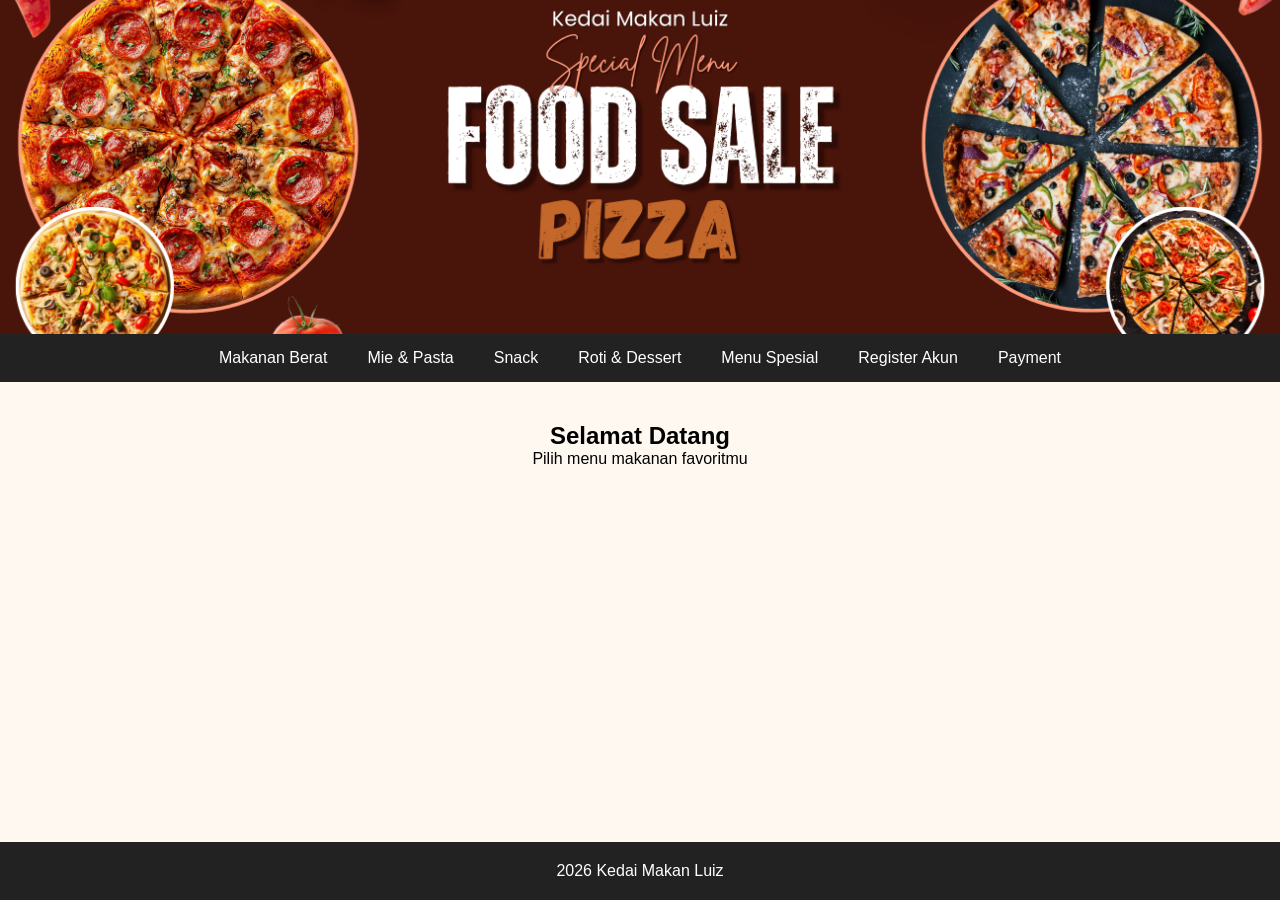
<file: index.html>
<html>
<head>
<title>Kedai Makan Luiz</title>
<link rel="stylesheet" href="sum 6.css">
<script src="sum 6.js"></script>
</head>
<body>

<header>
</header>

<nav>
<ul>

<li><a href="#">Makanan Berat</a>
<ul>
<li><a href="nasigoreng.html">Nasi Goreng</a></li>
<li><a href="ayamgeprek.html">Ayam Geprek</a></li>
</ul>
</li>

<li><a href="#">Mie & Pasta</a>
<ul>
<li><a href="mieayam.html">Mie Ayam</a></li>
<li><a href="spaghetti.html">Spaghetti</a></li>
</ul>
</li>

<li><a href="#">Snack</a>
<ul>
<li><a href="kentang.html">Kentang Goreng</a></li>
<li><a href="burger.html">Burger</a></li>
</ul>
</li>

<li><a href="#">Roti & Dessert</a>
<ul>
<li><a href="donat.html">Donat</a></li>
<li><a href="rotibakar.html">Roti Bakar</a></li>
</ul>
</li>

<li><a href="#">Menu Spesial</a>
<ul>
<li><a href="pizza.html">Pizza</a></li>
<li><a href="sate.html">Sate</a></li>
</ul>
</li>

<li><a href="Register.html">Register Akun</a></li>

<li><a href="buy.html">Payment</a></li>

</ul>
</nav>

<section class="home">
<h2>Selamat Datang</h2>
<p>Pilih menu makanan favoritmu</p>
</section>

<footer>
<p> 2026 Kedai Makan Luiz </p>
</footer>

</body>
</html>
</file>
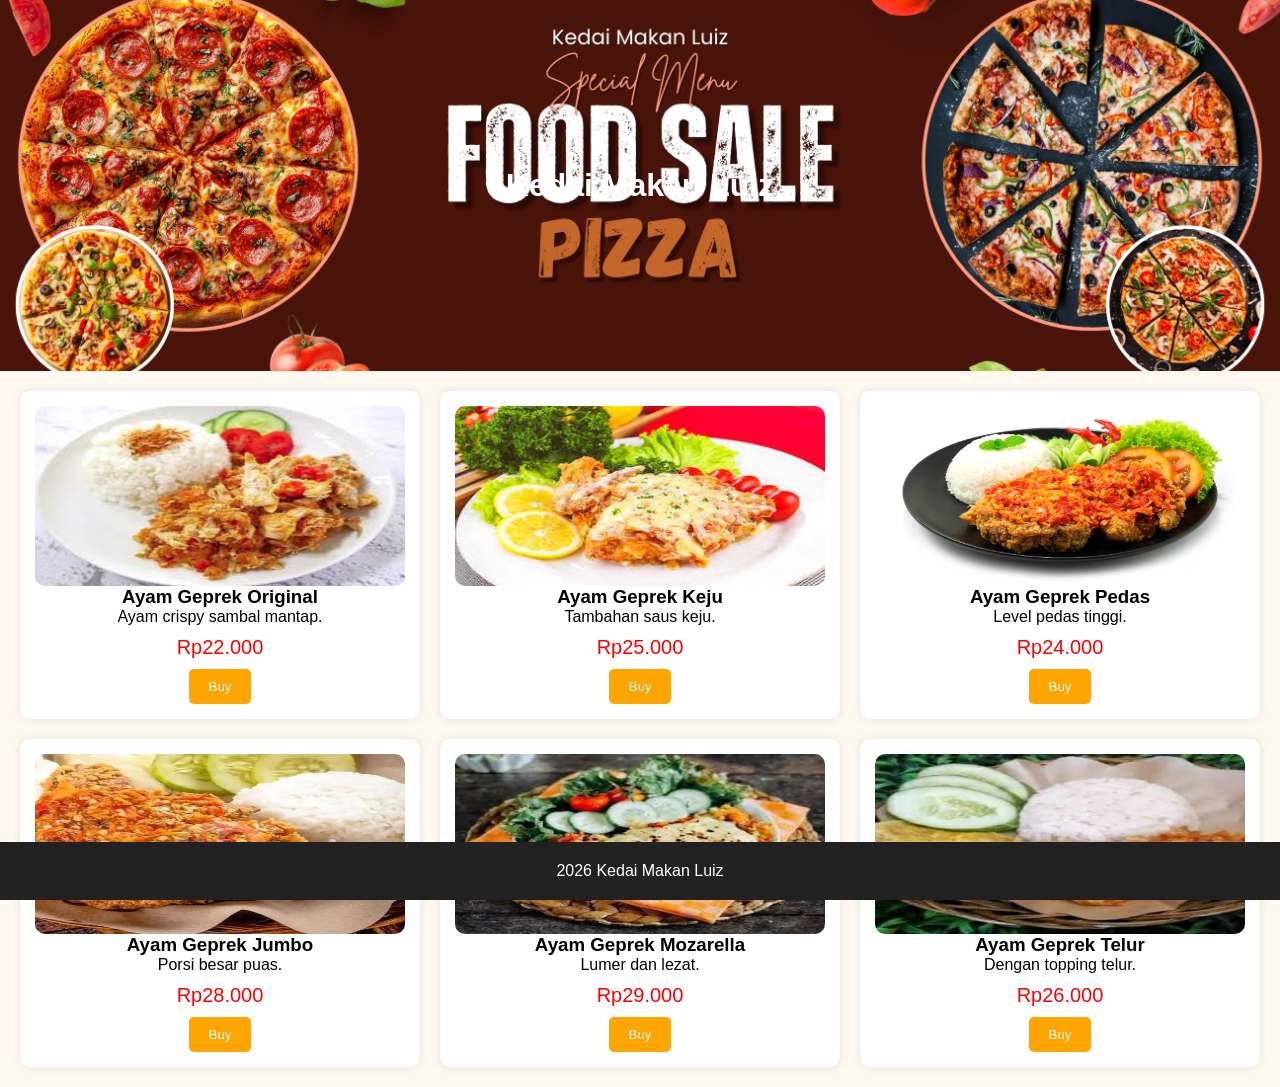
<file: ayamgeprek.html>
<html>
<head>
<title>Kedai Makan Luiz</title>
<link rel="stylesheet" href="sum 6.css">
<script src="sum 6.js"></script>
</head>
<body>

<header>
<h1>Kedai Makan Luiz</h1>
</header>

<section class="products">

<div class="card">
<img src="aygep ori.jfif">
<h3>Ayam Geprek Original</h3>
<p>Ayam crispy sambal mantap.</p>
<div class="price">Rp22.000</div>
<button onclick="beli('Ayam Geprek Original')">Buy</button>
</div>

<div class="card">
<img src="aygep keju.jfif">
<h3>Ayam Geprek Keju</h3>
<p>Tambahan saus keju.</p>
<div class="price">Rp25.000</div>
<button onclick="beli('Ayam Geprek Keju')">Buy</button>
</div>

<div class="card">
<img src="aygep pedas.avif">
<h3>Ayam Geprek Pedas</h3>
<p>Level pedas tinggi.</p>
<div class="price">Rp24.000</div>
<button onclick="beli('Ayam Geprek Pedas')">Buy</button>
</div>

<div class="card">
<img src="aygep jumbo.jpeg">
<h3>Ayam Geprek Jumbo</h3>
<p>Porsi besar puas.</p>
<div class="price">Rp28.000</div>
<button onclick="beli('Ayam Geprek Jumbo')">Buy</button>
</div>

<div class="card">
<img src="aygep mozza.jfif">
<h3>Ayam Geprek Mozarella</h3>
<p>Lumer dan lezat.</p>
<div class="price">Rp29.000</div>
<button onclick="beli('Ayam Geprek Mozarella')">Buy</button>
</div>

<div class="card">
<img src="aygep telur.jpeg">
<h3>Ayam Geprek Telur</h3>
<p>Dengan topping telur.</p>
<div class="price">Rp26.000</div>
<button onclick="beli('Ayam Geprek Telur')">Buy</button>
</div>

</section>

<footer>
<p>2026 Kedai Makan Luiz</p>
</footer>

</body>
</html>
</file>
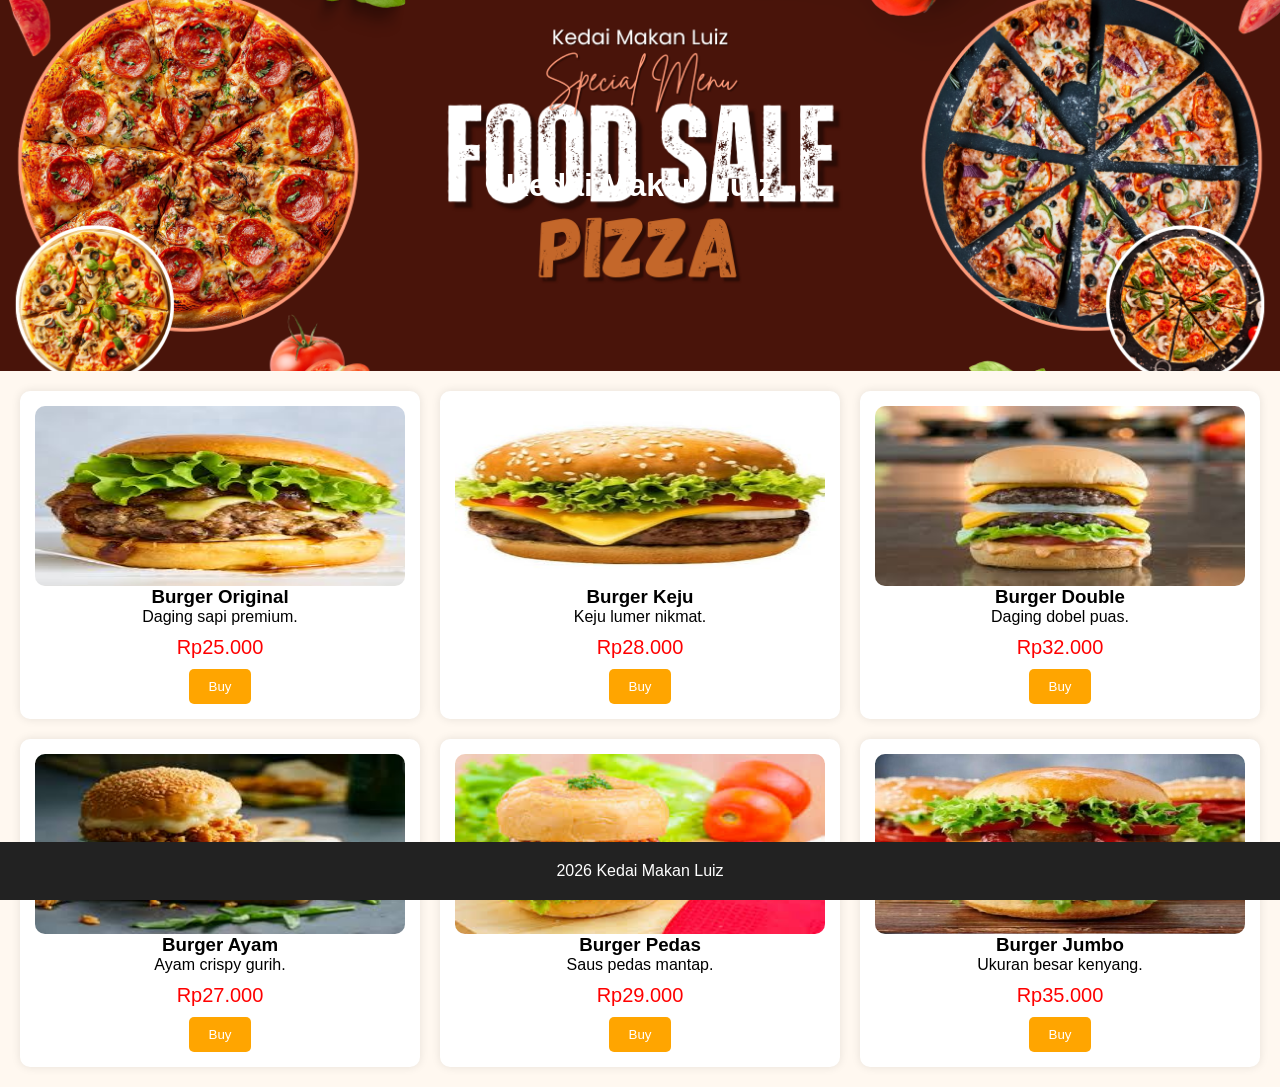
<file: burger.html>
<html>
<head>
<title>Kedai Makan Luiz</title>
<link rel="stylesheet" href="sum 6.css">
<script src="sum 6.js"></script>
</head>
<body>

<header>
<h1>Kedai Makan Luiz</h1>
</header>

<section class="products">

<div class="card">
<img src="bur ori.jfif">
<h3>Burger Original</h3>
<p>Daging sapi premium.</p>
<div class="price">Rp25.000</div>
<button onclick="beli('Burger Original')">Buy</button>
</div>

<div class="card">
<img src="bur keju.jpg">
<h3>Burger Keju</h3>
<p>Keju lumer nikmat.</p>
<div class="price">Rp28.000</div>
<button onclick="beli('Burger Keju')">Buy</button>
</div>

<div class="card">
<img src="bur double.jfif">
<h3>Burger Double</h3>
<p>Daging dobel puas.</p>
<div class="price">Rp32.000</div>
<button onclick="beli('Burger Double')">Buy</button>
</div>

<div class="card">
<img src="bur ayam.jfif">
<h3>Burger Ayam</h3>
<p>Ayam crispy gurih.</p>
<div class="price">Rp27.000</div>
<button onclick="beli('Burger Ayam')">Buy</button>
</div>

<div class="card">
<img src="bur pedas.jfif">
<h3>Burger Pedas</h3>
<p>Saus pedas mantap.</p>
<div class="price">Rp29.000</div>
<button onclick="beli('Burger Pedas')">Buy</button>
</div>

<div class="card">
<img src="bur jumbo.jpeg">
<h3>Burger Jumbo</h3>
<p>Ukuran besar kenyang.</p>
<div class="price">Rp35.000</div>
<button onclick="beli('Burger Jumbo')">Buy</button>
</div>

</section>

<footer>
<p>2026 Kedai Makan Luiz</p>
</footer>

</body>
</html>
</file>
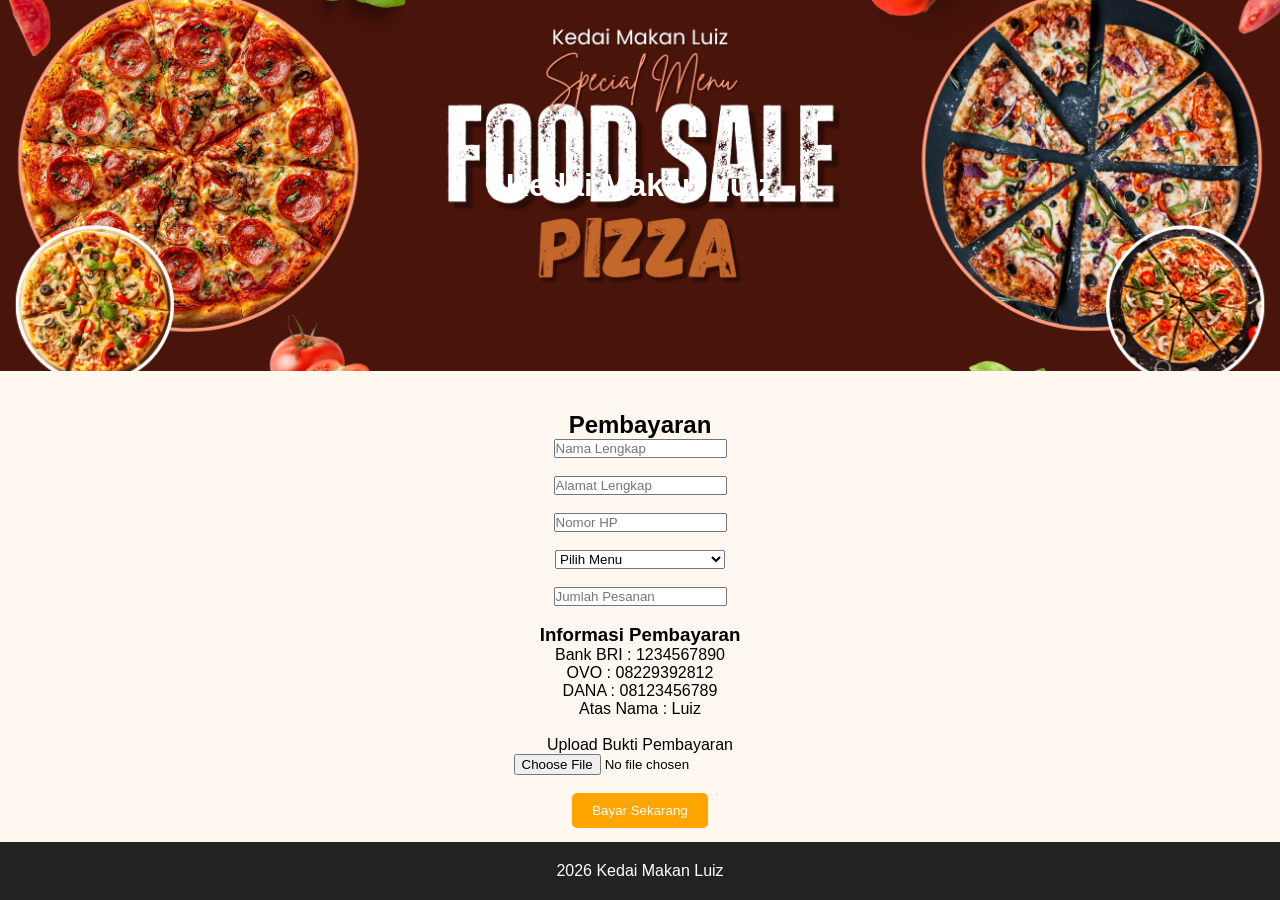
<file: buy.html>
<html>
<head>
<title>Kedai Makan Luiz</title>
<link rel="stylesheet" href="sum 6.css">
<script src="sum 6.js"></script>
</head>
<body>

<header>
<h1>Kedai Makan Luiz</h1>
</header>

<section class="home">

<h2>Pembayaran</h2>

<form onsubmit="daftar(); return false;">

<input type="text" placeholder="Nama Lengkap" required>
<br><br>

<input type="text" placeholder="Alamat Lengkap" required>
<br><br>

<input type="text" placeholder="Nomor HP" required>
<br><br>

<select required>
<option>Pilih Menu</option>
<option>Nasi Goreng Spesial</option>
<option>Nasi Goreng Pedas</option>
<option>Nasi Goreng Seafood</option>
<option>Nasi Goreng Sosis</option>
<option>Nasi Goreng Jumbo</option>
<option>Nasi Goreng Kampung</option>
<option>Ayam Geprek Original</option>
<option>Ayam Geprek Keju</option>
<option>Ayam Geprek Pedas</option>
<option>Ayam Geprek Jumbo</option>
<option>Ayam Geprek Mozarella</option>
<option>Ayam Geprek Telur</option>
<option>Mie Ayam Original</option>
<option>Mie Ayam Bakso</option>
<option>Mie Ayam Pedas</option>
<option>Mie Ayam Jumbo</option>
<option>Mie Ayam Telur</option>
<option>Mie Ayam Pangsit</option>
<option>Spaghetti Bolognese</option>
<option>Spaghetti Carbonara</option>
<option>Spaghetti Pedas</option>
<option>Spaghetti Keju</option>
<option>Spaghetti Sosis</option>
<option>Spaghetti Jumbo</option>
<option>Kentang Goreng Original</option>
<option>Kentang Goreng BBQ</option>
<option>Kentang Goreng Pedas</option>
<option>Kentang Goreng Jumbo</option>
<option>Kentang Goreng Keju</option>
<option>Kentang Goreng Sosis</option>
<option>Burger Original</option>
<option>Burger Keju</option>
<option>Burger Double</option>
<option>Burger Ayam</option>
<option>Burger Pedas</option>
<option>Burger Jumbo</option>
<option>Donat Strawberry</option>
<option>Donat Coklat</option>
<option>Donat Keju</option>
<option>Donat Vanilla</option>
<option>Donat Kacang</option>
<option>Donat Mix</option>
<option>Roti Bakar Coklat</option>
<option>Roti Bakar Strawberry</option>
<option>Roti Bakar Keju</option>
<option>Roti Bakar Kacang</option>
<option>Roti Bakar Vanilla</option>
<option>Roti Bakar Mix</option>
<option>Pizza Original</option>
<option>Pizza Pepperoni</option>
<option>Pizza Keju</option>
<option>Pizza Daging</option>
<option>Pizza Ayam</option>
<option>Pizza Jumbo</option>
<option>Sate Ayam</option>
<option>Sate Kambing</option>
<option>Sate Sapi</option>
<option>Sate Pedas</option>
<option>Sate Jumbo</option>
<option>Sate Mix</option>
</select>

<br><br>

<input type="number" placeholder="Jumlah Pesanan" required>

<br><br>

<h3>Informasi Pembayaran</h3>

<p>Bank BRI : 1234567890</p>
<p>OVO : 08229392812</p>
<p>DANA : 08123456789</p>
<p>Atas Nama : Luiz</p>

<br>

<p>Upload Bukti Pembayaran</p>
<input type="file" required>

<br><br>

<button type="submit">Bayar Sekarang</button>

</form>

</section>

<footer>
<p>2026 Kedai Makan Luiz</p>
</footer>

</body>
</html>
</file>
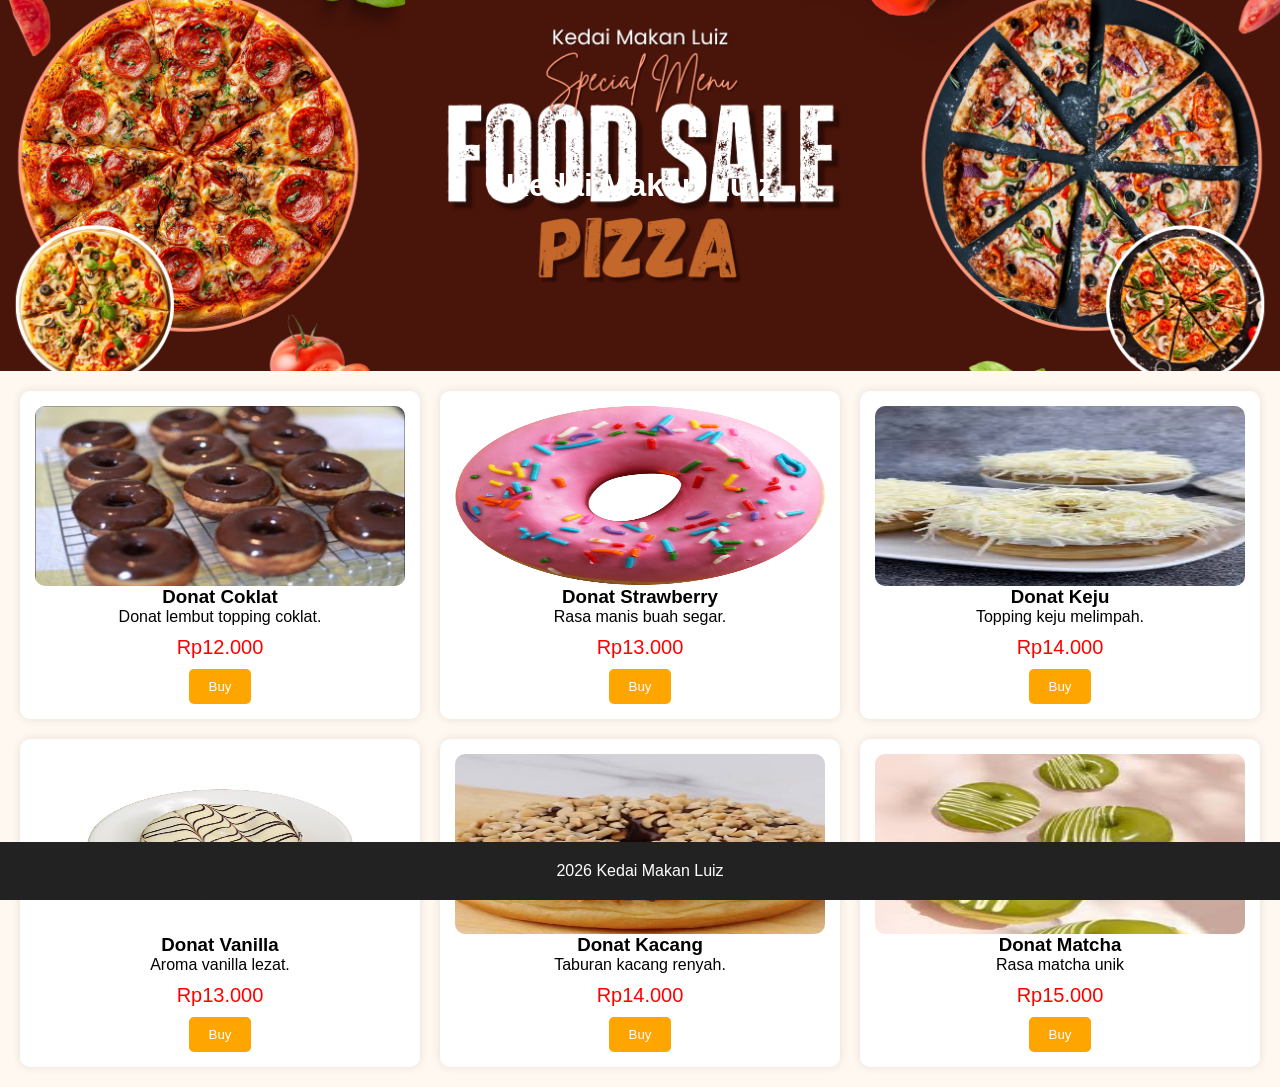
<file: donat.html>
<html>
<head>
<title>Kedai Makan Luiz</title>
<link rel="stylesheet" href="sum 6.css">
<script src="sum 6.js"></script>
</head>
<body>

<header>
<h1>Kedai Makan Luiz</h1>
</header>

<section class="products">

<div class="card">
<img src="doncok.png">
<h3>Donat Coklat</h3>
<p>Donat lembut topping coklat.</p>
<div class="price">Rp12.000</div>
<button onclick="beli('Donat Coklat')">Buy</button>
</div>

<div class="card">
<img src="donstro.png">
<h3>Donat Strawberry</h3>
<p>Rasa manis buah segar.</p>
<div class="price">Rp13.000</div>
<button onclick="beli('Donat Strawberry')">Buy</button>
</div>

<div class="card">
<img src="donju.jfif">
<h3>Donat Keju</h3>
<p>Topping keju melimpah.</p>
<div class="price">Rp14.000</div>
<button onclick="beli('Donat Keju')">Buy</button>
</div>

<div class="card">
<img src="donvan.jpg">
<h3>Donat Vanilla</h3>
<p>Aroma vanilla lezat.</p>
<div class="price">Rp13.000</div>
<button onclick="beli('Donat Vanilla')">Buy</button>
</div>

<div class="card">
<img src="donkac.jfif">
<h3>Donat Kacang</h3>
<p>Taburan kacang renyah.</p>
<div class="price">Rp14.000</div>
<button onclick="beli('Donat Kacang')">Buy</button>
</div>

<div class="card">
<img src="donmat.jfif">
<h3>Donat Matcha</h3>
<p>Rasa matcha unik </p>
<div class="price">Rp15.000</div>
<button onclick="beli('Donat Mix')">Buy</button>
</div>

</section>

<footer>
<p>2026 Kedai Makan Luiz</p>
</footer>

</body>
</html>
</file>
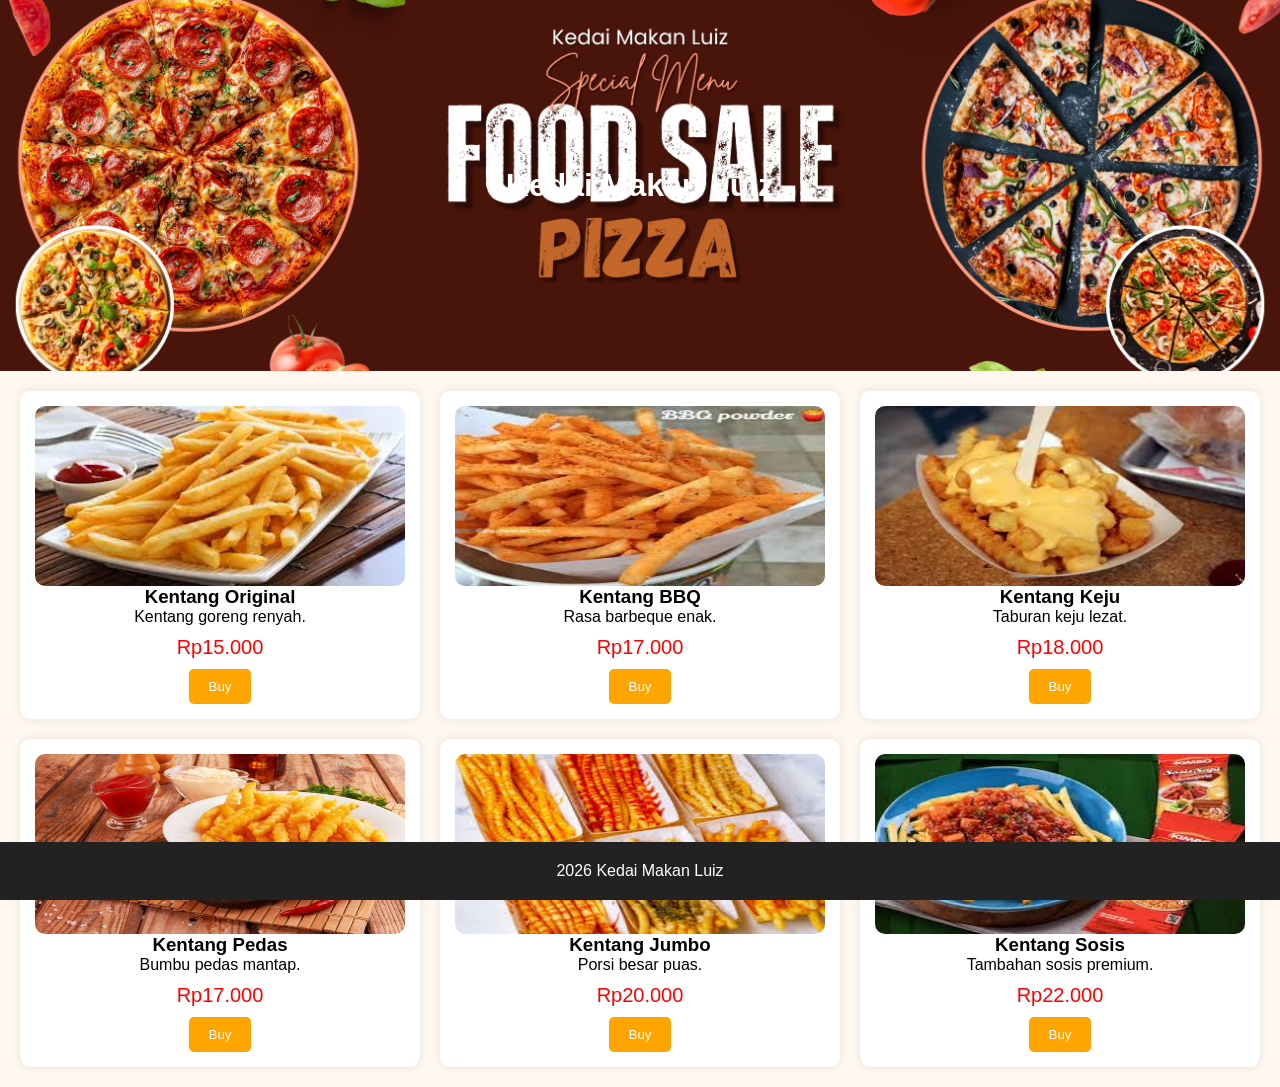
<file: kentang.html>
<html>
<head>
<title>Kedai Makan Luiz</title>
<link rel="stylesheet" href="sum 6.css">
<script src="sum 6.js"></script>
</head>
<body>

<header>
<h1>Kedai Makan Luiz</h1>
</header>

<section class="products">

<div class="card">
<img src="kengor ori.jfif">
<h3>Kentang Original</h3>
<p>Kentang goreng renyah.</p>
<div class="price">Rp15.000</div>
<button onclick="beli('Kentang Original')">Buy</button>
</div>

<div class="card">
<img src="kengor bbq.jfif">
<h3>Kentang BBQ</h3>
<p>Rasa barbeque enak.</p>
<div class="price">Rp17.000</div>
<button onclick="beli('Kentang BBQ')">Buy</button>
</div>

<div class="card">
<img src="kengor keju.jfif">
<h3>Kentang Keju</h3>
<p>Taburan keju lezat.</p>
<div class="price">Rp18.000</div>
<button onclick="beli('Kentang Keju')">Buy</button>
</div>

<div class="card">
<img src="kengor pedas.jpg">
<h3>Kentang Pedas</h3>
<p>Bumbu pedas mantap.</p>
<div class="price">Rp17.000</div>
<button onclick="beli('Kentang Pedas')">Buy</button>
</div>

<div class="card">
<img src="kengor jumbo.jfif">
<h3>Kentang Jumbo</h3>
<p>Porsi besar puas.</p>
<div class="price">Rp20.000</div>
<button onclick="beli('Kentang Jumbo')">Buy</button>
</div>

<div class="card">
<img src="kengor sosis.jfif">
<h3>Kentang Sosis</h3>
<p>Tambahan sosis premium.</p>
<div class="price">Rp22.000</div>
<button onclick="beli('Kentang Sosis')">Buy</button>
</div>

</section>

<footer>
<p>2026 Kedai Makan Luiz</p>
</footer>

</body>
</html>
</file>
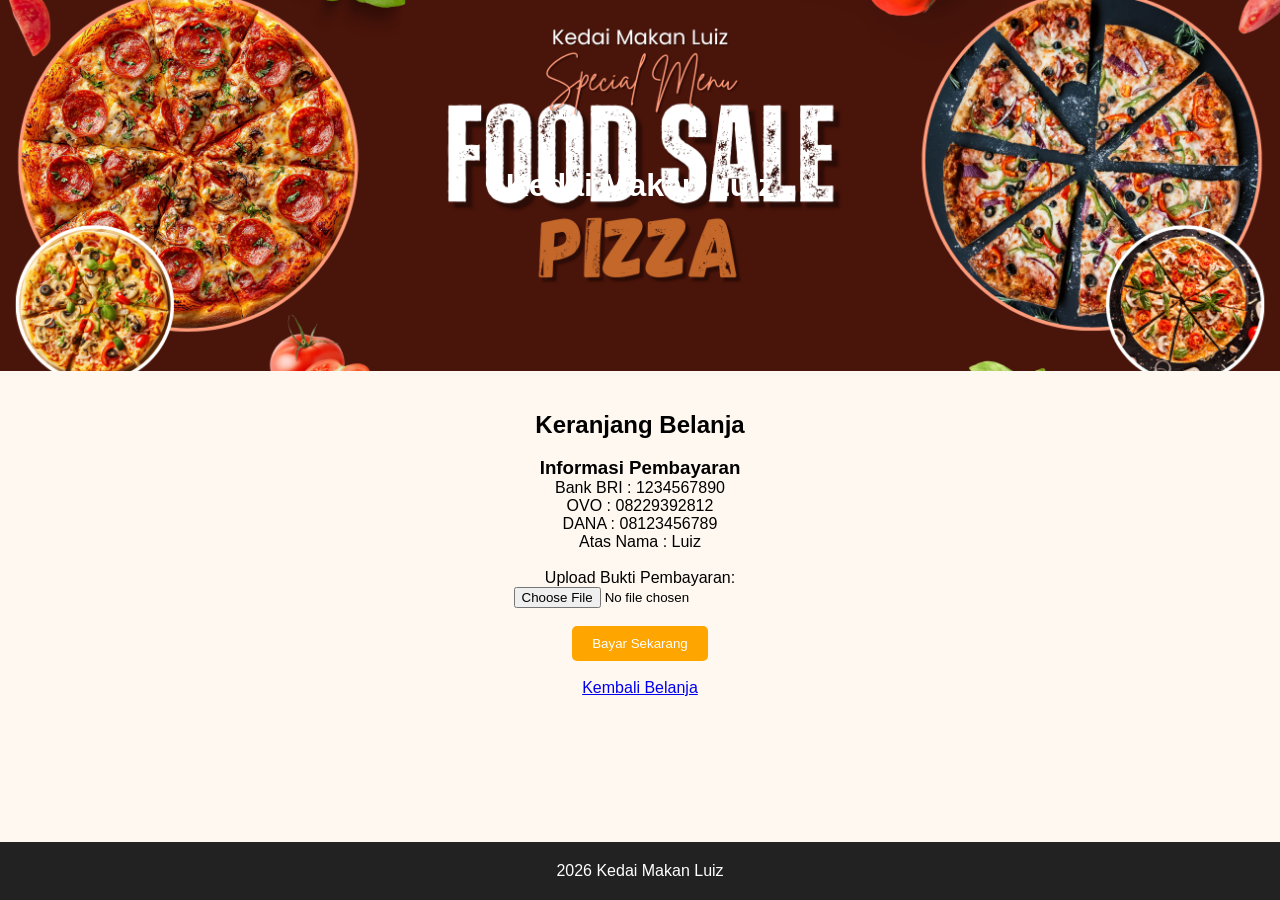
<file: keranjang.html>
<html>
<head>
<title>Kedai Makan Luiz</title>
<link rel="stylesheet" href="sum 6.css">
<script src="sum 6.js"></script>
</head>
<body onload="tampil()">

<header>
<h1>Kedai Makan Luiz</h1>
</header>

<section class="home">

<h2>Keranjang Belanja</h2>

<p id="hasil"></p>

<br>

<h3>Informasi Pembayaran</h3>
<p>Bank BRI : 1234567890</p>
<p>OVO : 08229392812</p>
<p>DANA : 08123456789</p>
<p>Atas Nama : Luiz</p>


<br>

<p>Upload Bukti Pembayaran:</p>
<input type="file">

<br><br>

<button onclick="bayar()">Bayar Sekarang</button>

<br><br>

<a href="index.html">Kembali Belanja</a>

</section>

<footer>
<p>2026 Kedai Makan Luiz</p>
</footer>

</body>
</html>
</file>
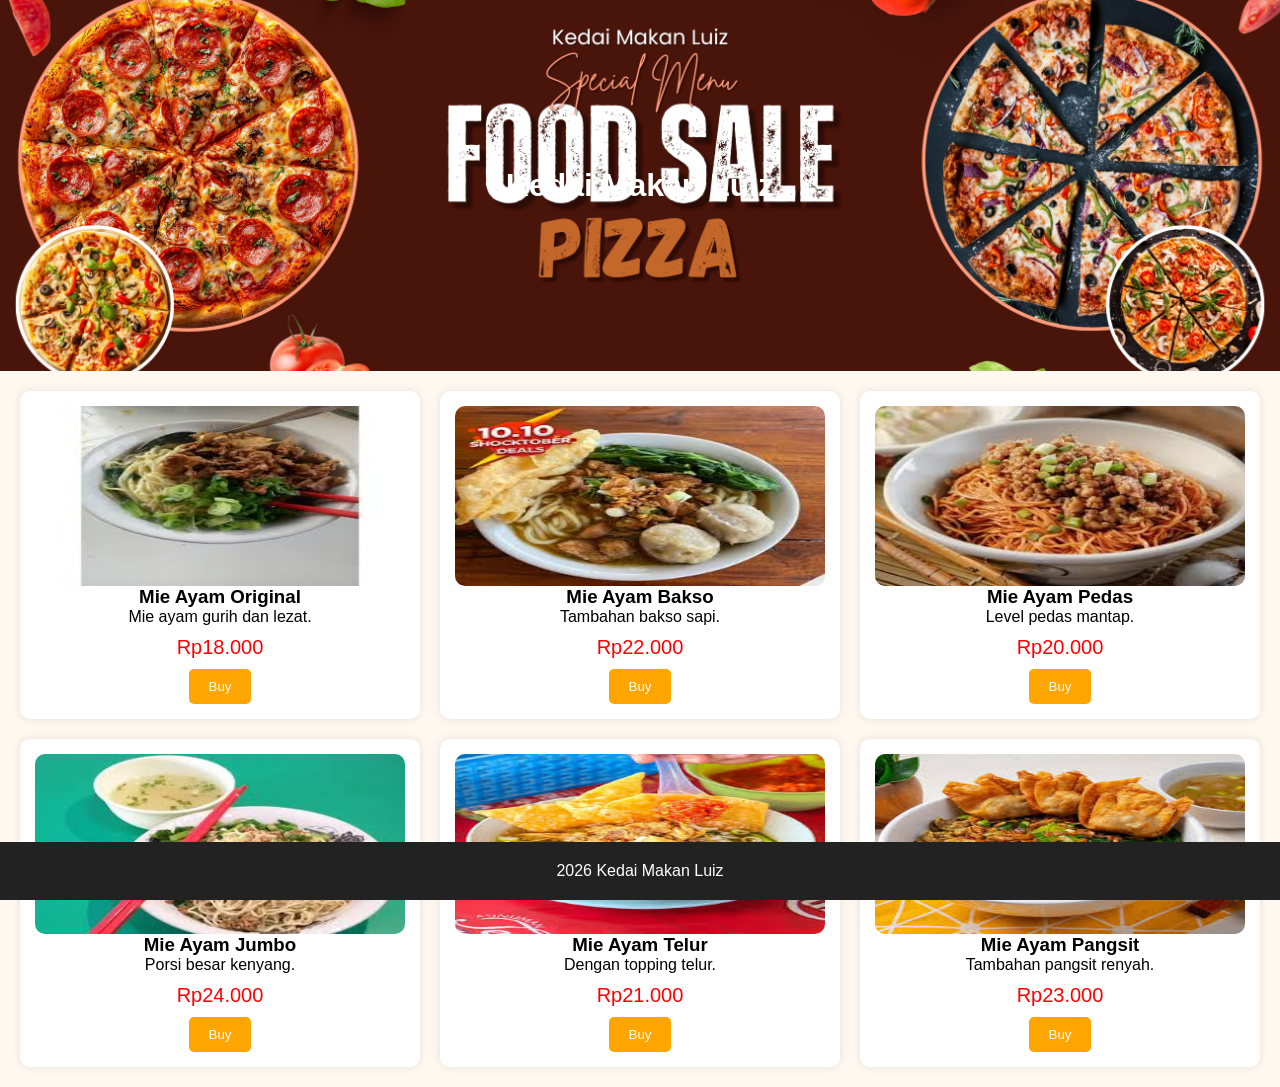
<file: mieayam.html>
<html>
<head>
<title>Kedai Makan Luiz</title>
<link rel="stylesheet" href="sum 6.css">
<script src="sum 6.js"></script>
</head>
<body>

<header>
<h1>Kedai Makan Luiz</h1>
</header>

<section class="products">

<div class="card">
<img src="mie ori.jfif">
<h3>Mie Ayam Original</h3>
<p>Mie ayam gurih dan lezat.</p>
<div class="price">Rp18.000</div>
<button onclick="beli('Mie Ayam Original')">Buy</button>
</div>

<div class="card">
<img src="mi bakso.jfif">
<h3>Mie Ayam Bakso</h3>
<p>Tambahan bakso sapi.</p>
<div class="price">Rp22.000</div>
<button onclick="beli('Mie Ayam Bakso')">Buy</button>
</div>

<div class="card">
<img src="mie pedas.jfif">
<h3>Mie Ayam Pedas</h3>
<p>Level pedas mantap.</p>
<div class="price">Rp20.000</div>
<button onclick="beli('Mie Ayam Pedas')">Buy</button>
</div>

<div class="card">
<img src="mi jumbo.jfif">
<h3>Mie Ayam Jumbo</h3>
<p>Porsi besar kenyang.</p>
<div class="price">Rp24.000</div>
<button onclick="beli('Mie Ayam Jumbo')">Buy</button>
</div>

<div class="card">
<img src="mi telur.jfif">
<h3>Mie Ayam Telur</h3>
<p>Dengan topping telur.</p>
<div class="price">Rp21.000</div>
<button onclick="beli('Mie Ayam Telur')">Buy</button>
</div>

<div class="card">
<img src="mi pangsit.jfif">
<h3>Mie Ayam Pangsit</h3>
<p>Tambahan pangsit renyah.</p>
<div class="price">Rp23.000</div>
<button onclick="beli('Mie Ayam Pangsit')">Buy</button>
</div>

</section>

<footer>
<p>2026 Kedai Makan Luiz</p>
</footer>

</body>
</html>
</file>
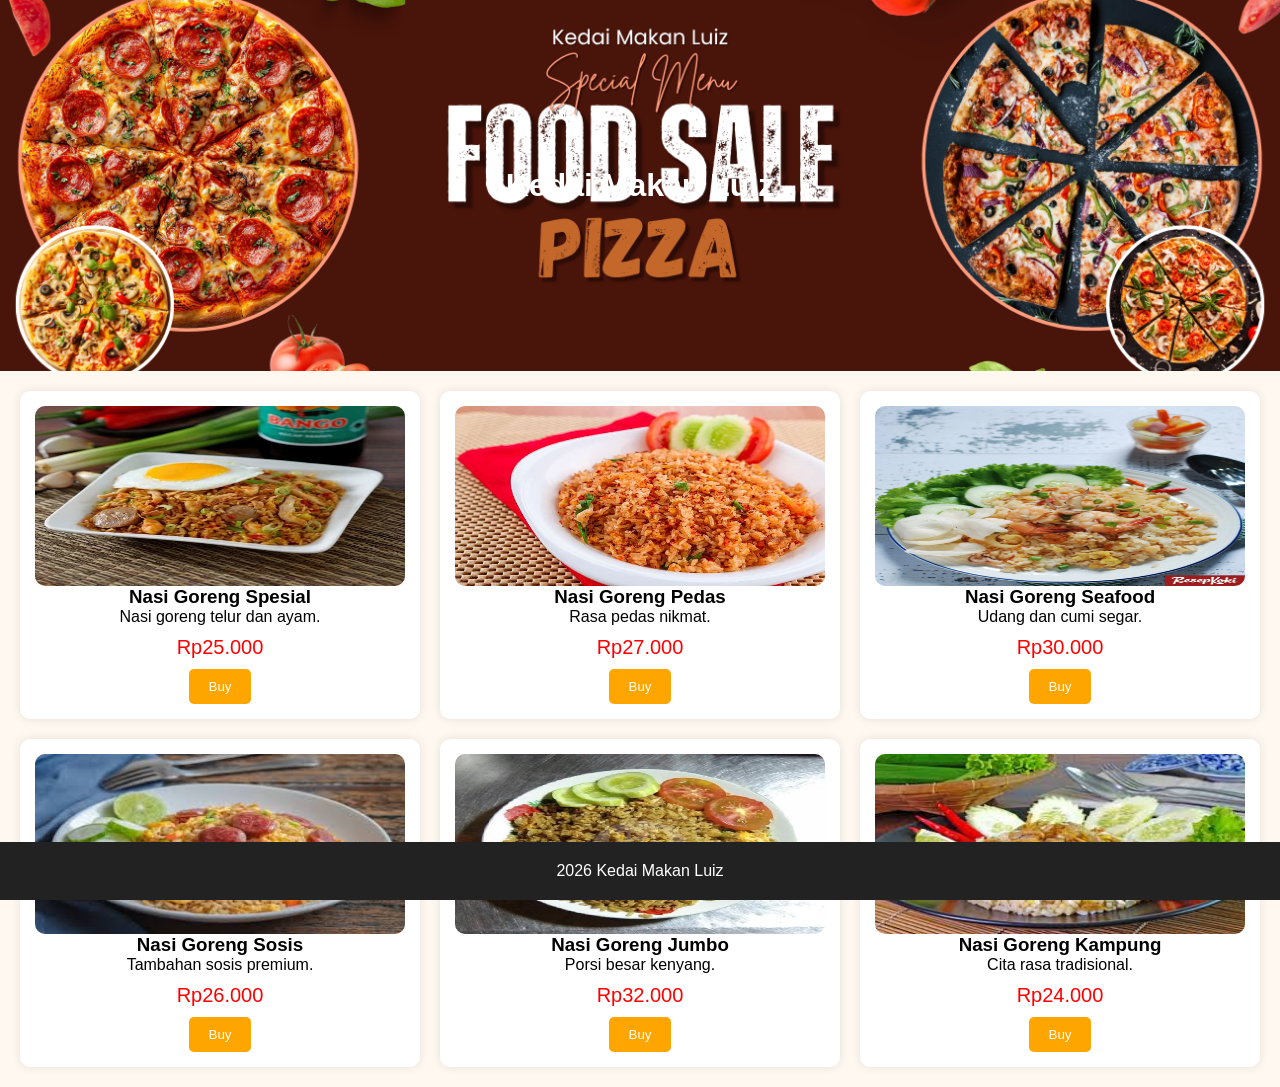
<file: nasigoreng.html>
<html>
<head>
<title>Kedai Makan Luiz</title>
<link rel="stylesheet" href="sum 6.css">
<script src="sum 6.js"></script>
</head>
<body>

<header>
<h1>Kedai Makan Luiz</h1>
</header>

<section class="products">

<div class="card">
<img src="nasgor spesial.avif">
<h3>Nasi Goreng Spesial</h3>
<p>Nasi goreng telur dan ayam.</p>
<div class="price">Rp25.000</div>
<button onclick="beli('Nasi Goreng Spesial')">Buy</button>
</div>

<div class="card">
<img src="nasgor pedas.jpg">
<h3>Nasi Goreng Pedas</h3>
<p>Rasa pedas nikmat.</p>
<div class="price">Rp27.000</div>
<button onclick="beli('Nasi Goreng Pedas')">Buy</button>
</div>

<div class="card">
<img src="nasgor seafood.webp">
<h3>Nasi Goreng Seafood</h3>
<p>Udang dan cumi segar.</p>
<div class="price">Rp30.000</div>
<button onclick="beli('Nasi Goreng Seafood')">Buy</button>
</div>

<div class="card">
<img src="nasgor sosis.jfif">
<h3>Nasi Goreng Sosis</h3>
<p>Tambahan sosis premium.</p>
<div class="price">Rp26.000</div>
<button onclick="beli('Nasi Goreng Sosis')">Buy</button>
</div>

<div class="card">
<img src="nasgor jumbo.jpeg">
<h3>Nasi Goreng Jumbo</h3>
<p>Porsi besar kenyang.</p>
<div class="price">Rp32.000</div>
<button onclick="beli('Nasi Goreng Jumbo')">Buy</button>
</div>

<div class="card">
<img src="nasgor kampung.jfif">
<h3>Nasi Goreng Kampung</h3>
<p>Cita rasa tradisional.</p>
<div class="price">Rp24.000</div>
<button onclick="beli('Nasi Goreng Kampung')">Buy</button>
</div>

</section>

<footer>
<p> 2026 Kedai Makan Luiz </p>
</footer>

</body>
</html>
</file>
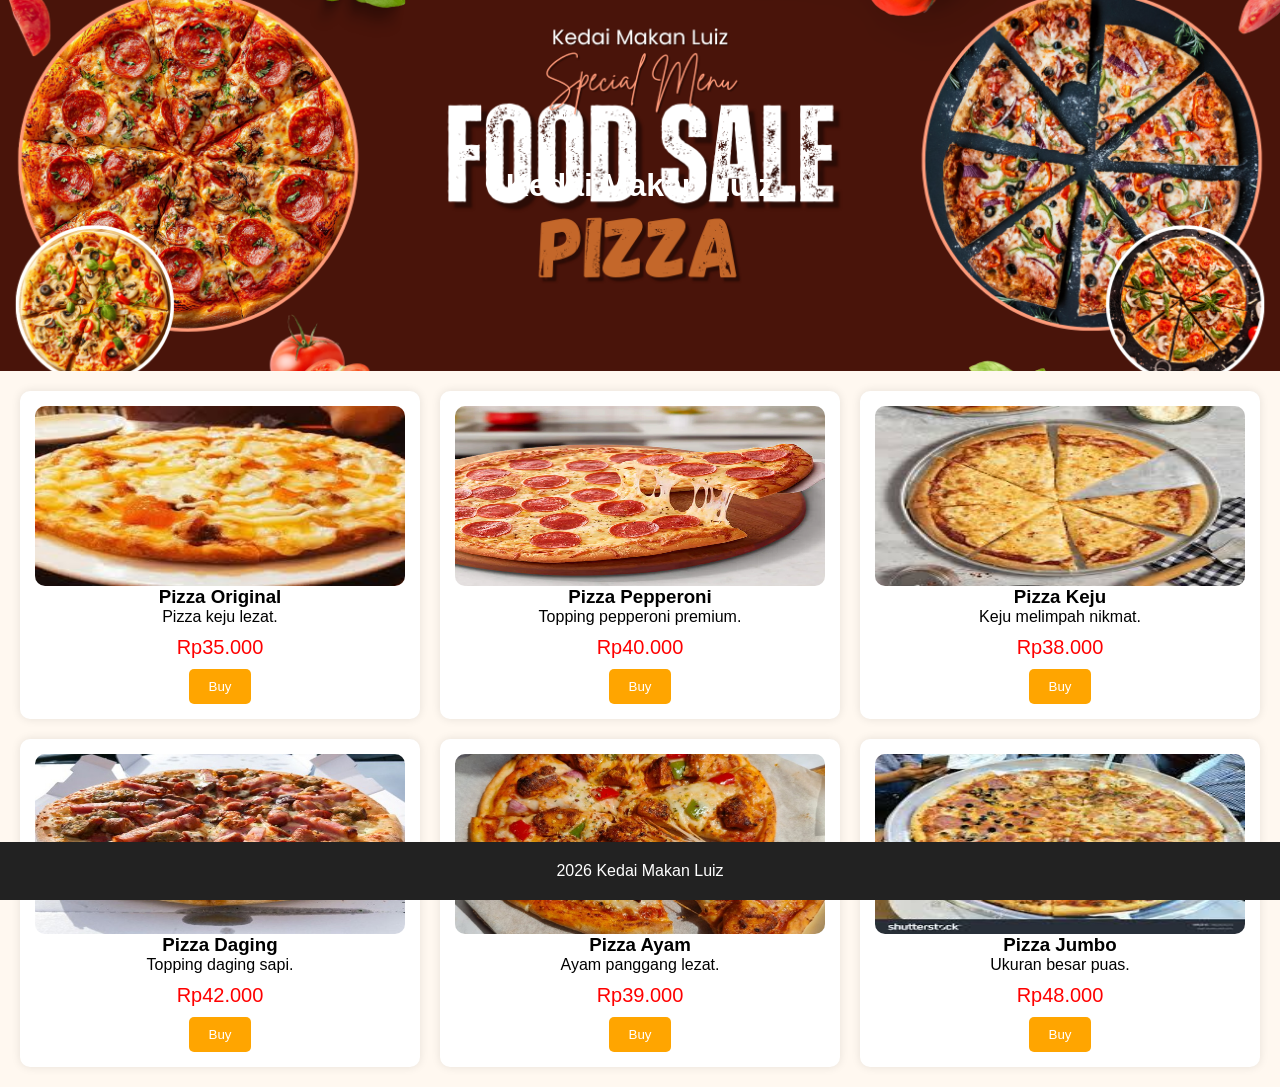
<file: pizza.html>
<html>
<head>
<title>Kedai Makan Luiz</title>
<link rel="stylesheet" href="sum 6.css">
<script src="sum 6.js"></script>
</head>
<body>

<header>
<h1>Kedai Makan Luiz</h1>
</header>

<section class="products">

<div class="card">
<img src="pizza.jfif">
<h3>Pizza Original</h3>
<p>Pizza keju lezat.</p>
<div class="price">Rp35.000</div>
<button onclick="beli('Pizza Original')">Buy</button>
</div>

<div class="card">
<img src="pipe.webp">
<h3>Pizza Pepperoni</h3>
<p>Topping pepperoni premium.</p>
<div class="price">Rp40.000</div>
<button onclick="beli('Pizza Pepperoni')">Buy</button>
</div>

<div class="card">
<img src="pike.jfif">
<h3>Pizza Keju</h3>
<p>Keju melimpah nikmat.</p>
<div class="price">Rp38.000</div>
<button onclick="beli('Pizza Keju')">Buy</button>
</div>

<div class="card">
<img src="pida.jpeg">
<h3>Pizza Daging</h3>
<p>Topping daging sapi.</p>
<div class="price">Rp42.000</div>
<button onclick="beli('Pizza Daging')">Buy</button>
</div>

<div class="card">
<img src="piya.jpg">
<h3>Pizza Ayam</h3>
<p>Ayam panggang lezat.</p>
<div class="price">Rp39.000</div>
<button onclick="beli('Pizza Ayam')">Buy</button>
</div>

<div class="card">
<img src="piju.jfif">
<h3>Pizza Jumbo</h3>
<p>Ukuran besar puas.</p>
<div class="price">Rp48.000</div>
<button onclick="beli('Pizza Jumbo')">Buy</button>
</div>

</section>

<footer>
<p>2026 Kedai Makan Luiz</p>
</footer>

</body>
</html>
</file>
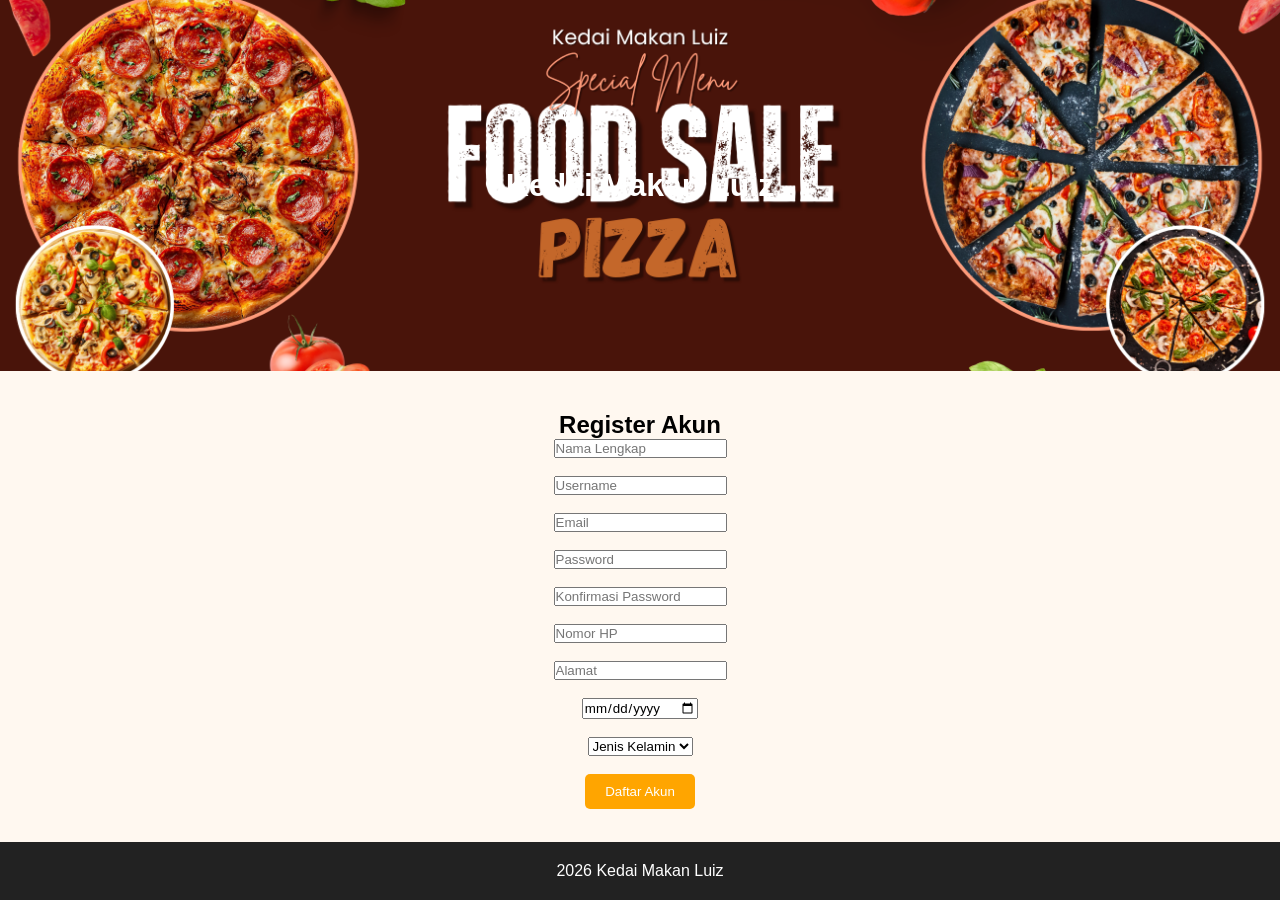
<file: Register.html>
<html>
<head>
<title>Kedai Makan Luiz</title>
<link rel="stylesheet" href="sum 6.css">
<script src="sum 6.js"></script>
</head>
<body>

<header>
<h1>Kedai Makan Luiz</h1>
</header>

<section class="home">

<h2>Register Akun</h2>

<form onsubmit="akun(); return false;">

<input type="text" placeholder="Nama Lengkap" required>
<br><br>

<input type="text" placeholder="Username" required>
<br><br>

<input type="email" placeholder="Email" required>
<br><br>

<input type="password" placeholder="Password" required>
<br><br>

<input type="password" placeholder="Konfirmasi Password" required>
<br><br>

<input type="text" placeholder="Nomor HP" required>
<br><br>

<input type="text" placeholder="Alamat" required>
<br><br>

<input type="date" required>
<br><br>

<select required>
<option>Jenis Kelamin</option>
<option>Laki-Laki</option>
<option>Perempuan</option>
</select>

<br><br>

<button type="submit">Daftar Akun</button>

</form>

</section>

<footer>
<p>2026 Kedai Makan Luiz</p>
</footer>

</body>
</html>
</file>
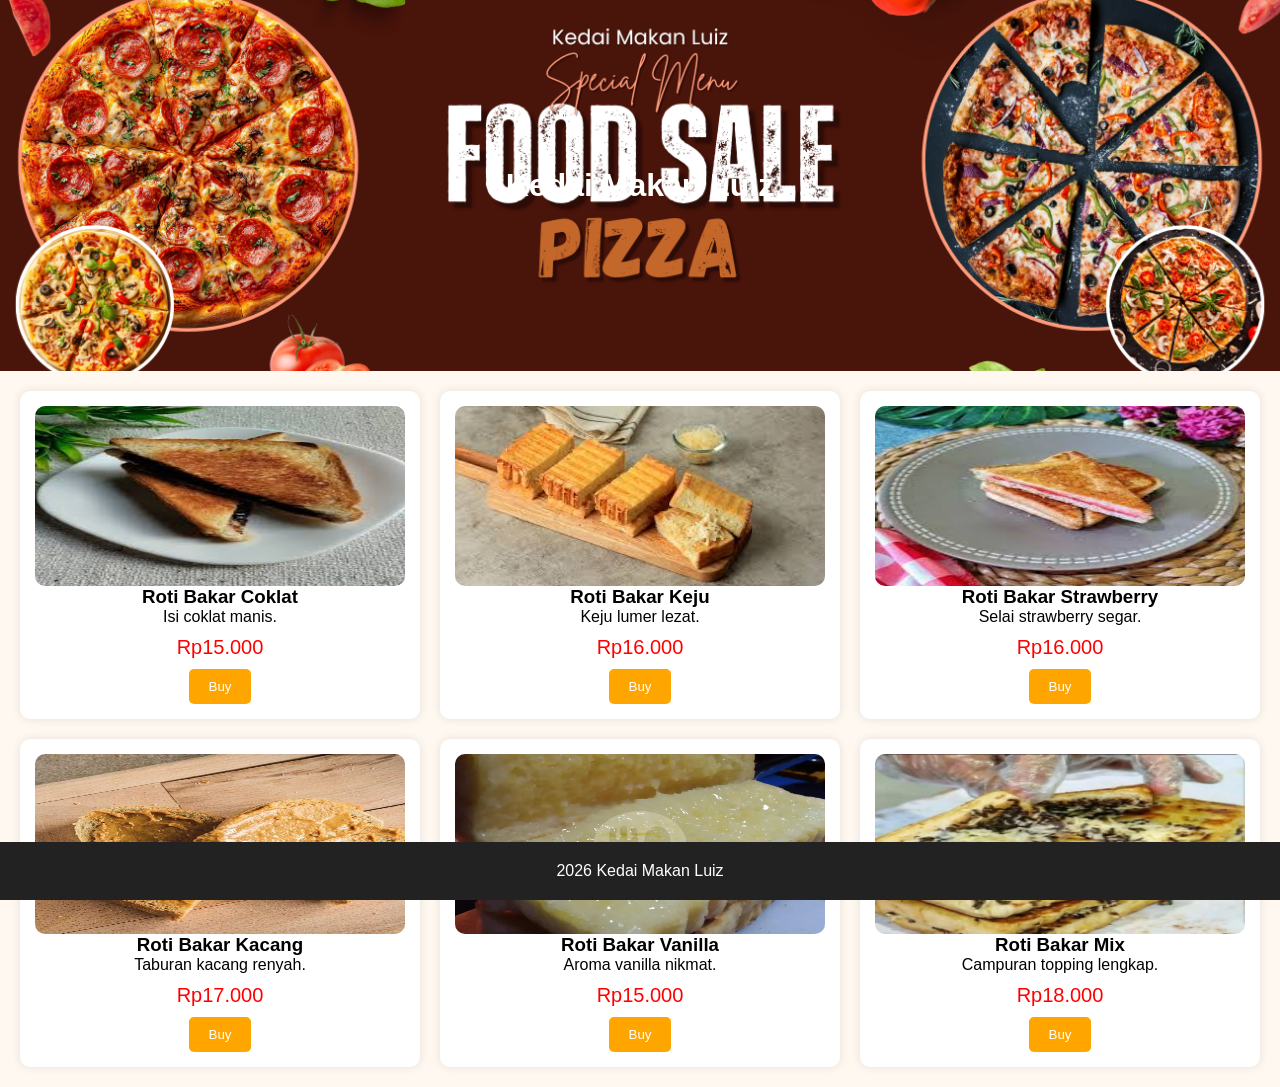
<file: rotibakar.html>
<html>
<head>
<title>Kedai Makan Luiz</title>
<link rel="stylesheet" href="sum 6.css">
<script src="sum 6.js"></script>
</head>
<body>

<header>
<h1>Kedai Makan Luiz</h1>
</header>

<section class="products">

<div class="card">
<img src="rbcok.jfif">
<h3>Roti Bakar Coklat</h3>
<p>Isi coklat manis.</p>
<div class="price">Rp15.000</div>
<button onclick="beli('Roti Bakar Coklat')">Buy</button>
</div>

<div class="card">
<img src="rbke.jfif">
<h3>Roti Bakar Keju</h3>
<p>Keju lumer lezat.</p>
<div class="price">Rp16.000</div>
<button onclick="beli('Roti Bakar Keju')">Buy</button>
</div>

<div class="card">
<img src="rbstr.jfif">
<h3>Roti Bakar Strawberry</h3>
<p>Selai strawberry segar.</p>
<div class="price">Rp16.000</div>
<button onclick="beli('Roti Bakar Strawberry')">Buy</button>
</div>

<div class="card">
<img src="rbcang.jpeg">
<h3>Roti Bakar Kacang</h3>
<p>Taburan kacang renyah.</p>
<div class="price">Rp17.000</div>
<button onclick="beli('Roti Bakar Kacang')">Buy</button>
</div>

<div class="card">
<img src="rbvan.webp">
<h3>Roti Bakar Vanilla</h3>
<p>Aroma vanilla nikmat.</p>
<div class="price">Rp15.000</div>
<button onclick="beli('Roti Bakar Vanilla')">Buy</button>
</div>

<div class="card">
<img src="rbmix.jpeg">
<h3>Roti Bakar Mix</h3>
<p>Campuran topping lengkap.</p>
<div class="price">Rp18.000</div>
<button onclick="beli('Roti Bakar Mix')">Buy</button>
</div>

</section>

<footer>
<p>2026 Kedai Makan Luiz</p>
</footer>

</body>
</html>
</file>
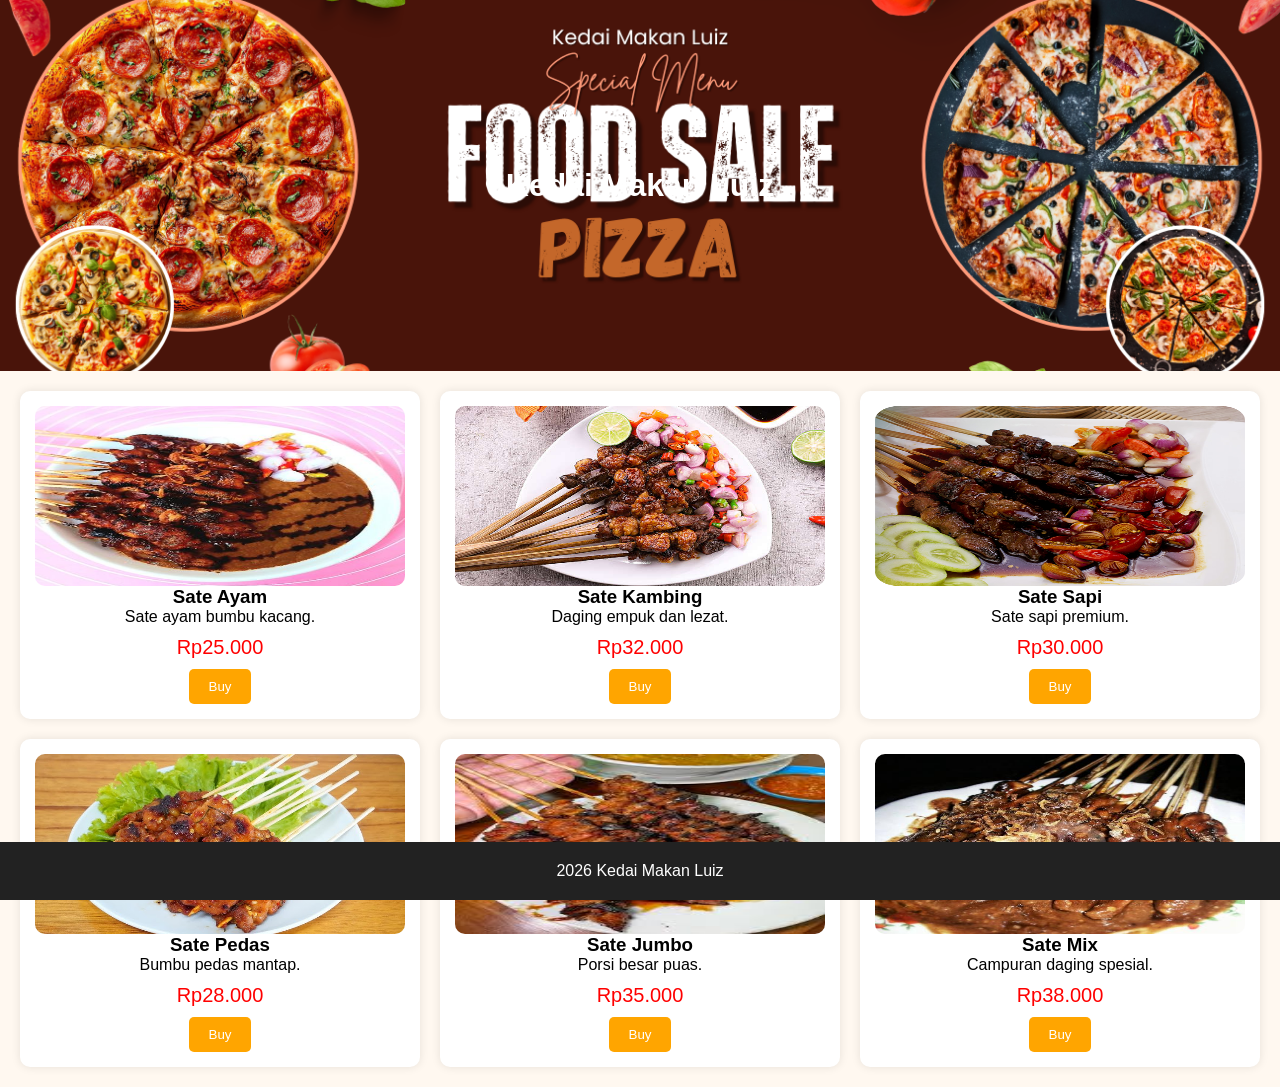
<file: sate.html>
<html>
<head>
<title>Kedai Makan Luiz</title>
<link rel="stylesheet" href="sum 6.css">
<script src="sum 6.js"></script>
</head>
<body>

<header>
<h1>Kedai Makan Luiz</h1>
</header>

<section class="products">

<div class="card">
<img src="satyam.jpg">
<h3>Sate Ayam</h3>
<p>Sate ayam bumbu kacang.</p>
<div class="price">Rp25.000</div>
<button onclick="beli('Sate Ayam')">Buy</button>
</div>

<div class="card">
<img src="satkam.jpg">
<h3>Sate Kambing</h3>
<p>Daging empuk dan lezat.</p>
<div class="price">Rp32.000</div>
<button onclick="beli('Sate Kambing')">Buy</button>
</div>

<div class="card">
<img src="sats.avif">
<h3>Sate Sapi</h3>
<p>Sate sapi premium.</p>
<div class="price">Rp30.000</div>
<button onclick="beli('Sate Sapi')">Buy</button>
</div>

<div class="card">
<img src="satpe.jpg">
<h3>Sate Pedas</h3>
<p>Bumbu pedas mantap.</p>
<div class="price">Rp28.000</div>
<button onclick="beli('Sate Pedas')">Buy</button>
</div>

<div class="card">
<img src="satjum.jfif">
<h3>Sate Jumbo</h3>
<p>Porsi besar puas.</p>
<div class="price">Rp35.000</div>
<button onclick="beli('Sate Jumbo')">Buy</button>
</div>

<div class="card">
<img src="satmix.jpeg">
<h3>Sate Mix</h3>
<p>Campuran daging spesial.</p>
<div class="price">Rp38.000</div>
<button onclick="beli('Sate Mix')">Buy</button>
</div>

</section>

<footer>
<p>2026 Kedai Makan Luiz</p>
</footer>

</body>
</html>
</file>
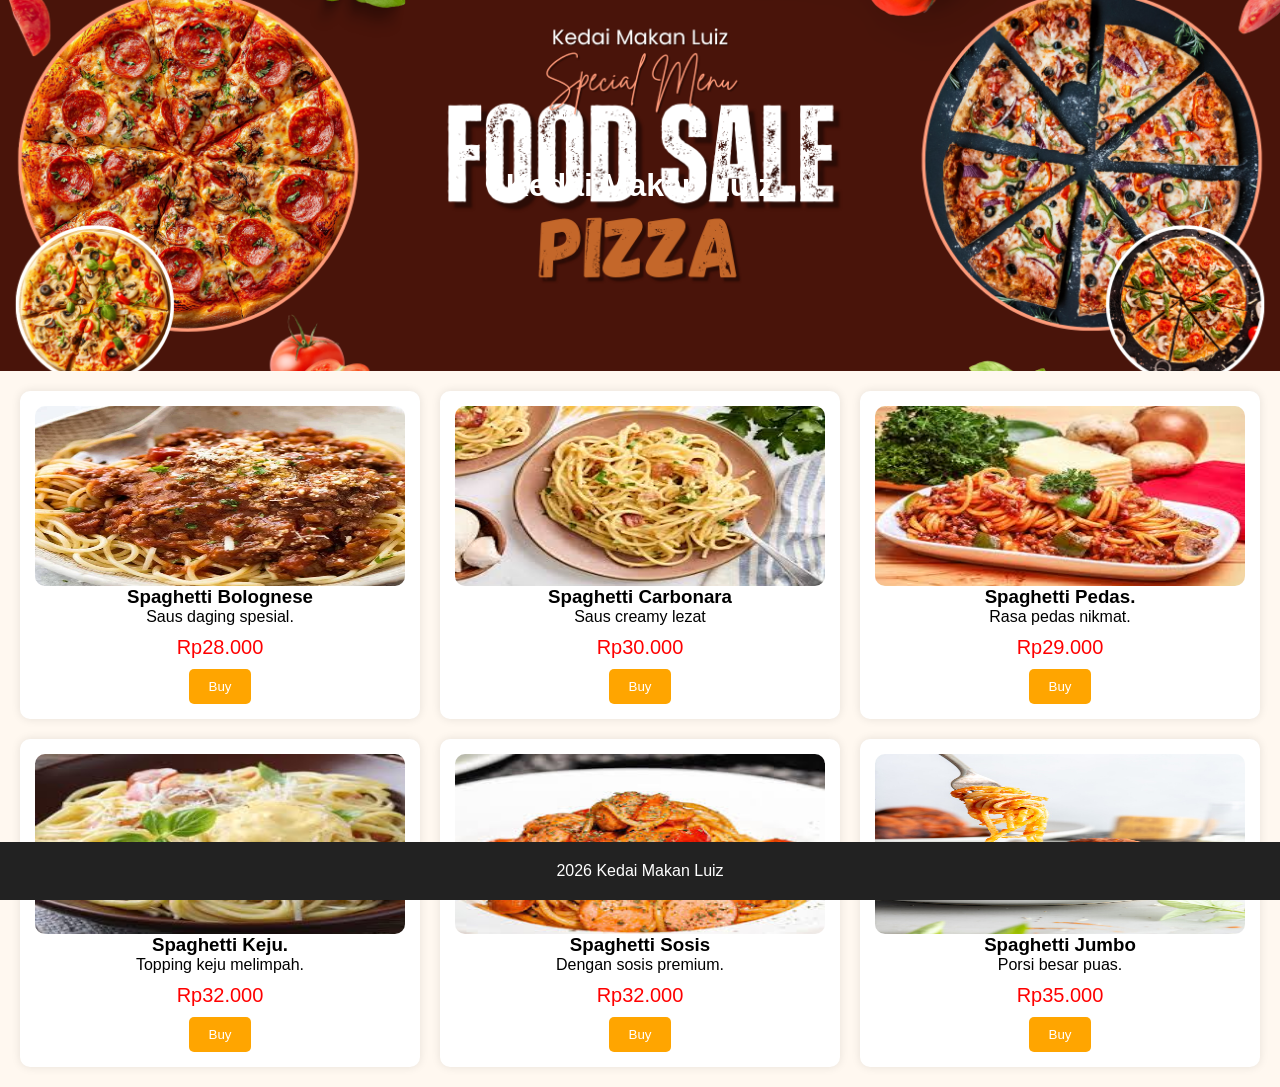
<file: spaghetti.html>
<html>
<head>
<title>Kedai Makan Luiz</title>
<link rel="stylesheet" href="sum 6.css">
<script src="sum 6.js"></script>
</head>
<body>

<header>
<h1>Kedai Makan Luiz</h1>
</header>

<section class="products">

<div class="card">
<img src="Spaghetti-Bolognese.webp">
<h3>Spaghetti Bolognese</h3>
<p>Saus daging spesial.</p>
<div class="price">Rp28.000</div>
<button onclick="beli('Spaghetti Bolognese')">Buy</button>
</div>

<div class="card">
<img src="spag carbonara.jfif">
<h3>Spaghetti Carbonara</h3>
<p>Saus creamy lezat</p>
<div class="price">Rp30.000</div>
<button onclick="beli('Spaghetti Carbonara')">Buy</button>
</div>

<div class="card">
<img src="spag pedas.jfif">
<h3>Spaghetti Pedas.</h3>
<p>Rasa pedas nikmat.</p>
<div class="price">Rp29.000</div>
<button onclick="beli('Spaghetti Pedas')">Buy</button>
</div>

<div class="card">
<img src="spag keju.jfif">
<h3>Spaghetti Keju.</h3>
<p>Topping keju melimpah.</p>
<div class="price">Rp32.000</div>
<button onclick="beli('Spaghetti Keju')">Buy</button>
</div>

<div class="card">
<img src="spag sosis.jfif">
<h3>Spaghetti Sosis</h3>
<p>Dengan sosis premium.</p>
<div class="price">Rp32.000</div>
<button onclick="beli('Spaghetti Sosis')">Buy</button>
</div>

<div class="card">
<img src="spaghetti-and-jumbo-meatballs-683x1024.jpg">
<h3>Spaghetti Jumbo</h3>
<p>Porsi besar puas.</p>
<div class="price">Rp35.000</div>
<button onclick="beli('Spaghetti Jumbo')">Buy</button>
</div>

</section>

<footer>
<p>2026 Kedai Makan Luiz</p>
</footer>

</body>
</html>
</file>
<file: sum 6.css>
*{
margin:0;
padding:0;
box-sizing:border-box;
font-family:Arial;
}

body{
background:#fff8f0;
}

header{
background:orange;
color:white;
text-align:center;
padding:30px;
}

nav{
background:#222;
}

nav ul{
list-style:none;
display:flex;
justify-content:center;
}

nav ul li{
position:relative;
}

nav ul li a{
display:block;
padding:15px 20px;
color:white;
text-decoration:none;
}

nav ul li:hover{
background:orange;
}

nav ul li ul{
display:none;
position:absolute;
top:50px;
left:0;
background:#333;
min-width:180px;
}

nav ul li:hover ul{
display:block;
}

.register{
text-align:center;
margin:20px;
}

.register a{
background:green;
color:white;
padding:10px 20px;
text-decoration:none;
border-radius:5px;
}

.products{
display:grid;
grid-template-columns:repeat(3,1fr);
gap:20px;
padding:20px;
}

.card{
background:white;
padding:15px;
border-radius:10px;
box-shadow:0 0 10px rgba(0,0,0,0.1);
text-align:center;
}

.card img{
width:100%;
height:180px;
border-radius:10px;
}

.price{
color:red;
font-size:20px;
margin:10px;
}

button{
background:orange;
color:white;
border:none;
padding:10px 20px;
cursor:pointer;
border-radius:5px;
}

.home{
text-align:center;
padding:40px;
}

footer{
background:#222;
color:white;
text-align:center;
padding:20px;
margin-top:30px;
position:fixed;
bottom:0;
width:100%;
}

header{
background-image:url("header2.png");
background-size:cover;
background-position:center;
padding:167px;
text-align:center;
color:white;
}
</file>
